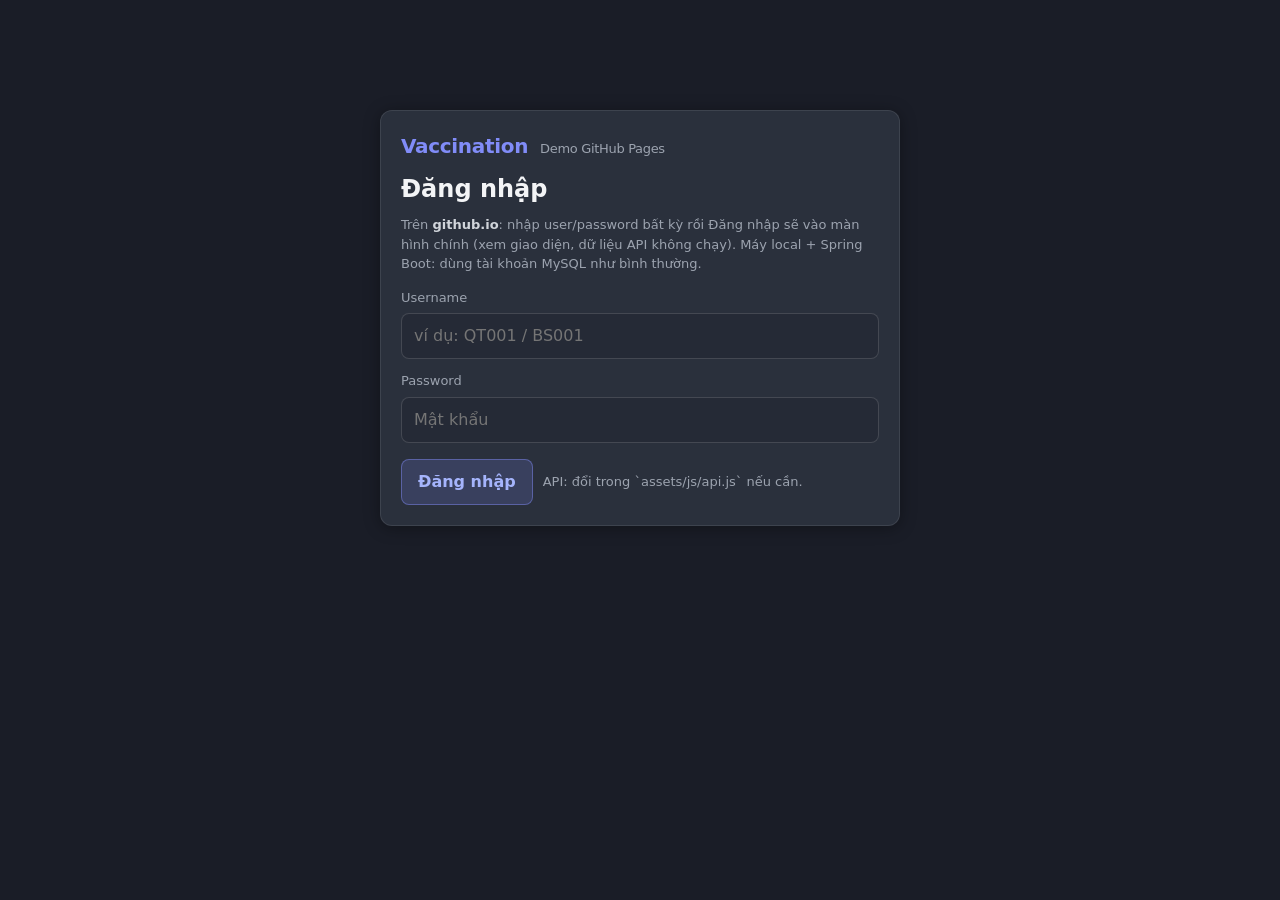
<file: docs/index.html>
<!doctype html>
<html lang="vi">
<head>
  <meta charset="utf-8">
  <meta name="viewport" content="width=device-width, initial-scale=1">
  <title>Vaccination</title>
  <script>
    (function () {
      try {
        var raw = localStorage.getItem("session");
        if (raw) {
          var s = JSON.parse(raw);
          if (s && s.success) {
            window.location.replace("dashboard.html");
            return;
          }
        }
      } catch (e) {}
      window.location.replace("login.html");
    })();
  </script>
</head>
<body>
  <p style="color:#9bb0d0;font-family:system-ui,sans-serif;padding:24px;background:#0b1220;margin:0;">Đang chuyển trang…</p>
</body>
</html>
</file>
<file: docs/assets/css/styles.css>
:root {
  /* Nền phẳng — không gradient để tránh vệt ngang / cắt màu */
  --bg: #1a1d27;
  --bg-elevated: #252a36;
  --panel: #2a303c;
  --border: rgba(255, 255, 255, 0.09);
  --border-strong: rgba(255, 255, 255, 0.14);
  --muted: #9ca3af;
  --text: #f3f4f6;
  --text-soft: #d1d5db;
  --accent: #818cf8;
  --accent-dim: rgba(129, 140, 248, 0.18);
  --accent-hover: #a5b4fc;
  --link: #93c5fd;
  --danger: #f87171;
  --danger-bg: rgba(248, 113, 113, 0.12);
  --notice-bg: rgba(129, 140, 248, 0.12);
  --notice-border: rgba(129, 140, 248, 0.35);
  --notice-text: #e0e7ff;
  --shadow: 0 2px 16px rgba(0, 0, 0, 0.35);
}

* {
  box-sizing: border-box;
}

html {
  background-color: var(--bg);
  min-height: 100%;
}

body {
  margin: 0;
  min-height: 100vh;
  min-height: 100dvh;
  font-family: system-ui, -apple-system, "Segoe UI", Roboto, "Helvetica Neue", Arial,
    sans-serif;
  background-color: var(--bg);
  color: var(--text);
  line-height: 1.5;
}

a {
  color: var(--link);
  text-decoration: none;
}
a:hover {
  text-decoration: underline;
  color: var(--accent-hover);
}

button,
input,
select,
textarea {
  font: inherit;
}

.container {
  max-width: 1120px;
  margin: 0 auto;
  padding: 20px;
  min-height: 100vh;
  min-height: 100dvh;
  display: flex;
  flex-direction: column;
}

.card {
  background: var(--panel);
  border: 1px solid var(--border);
  border-radius: 12px;
  padding: 20px;
  box-shadow: var(--shadow);
}

.topbar {
  display: flex;
  align-items: center;
  justify-content: space-between;
  gap: 14px;
  padding: 8px 4px 20px;
  border-bottom: 1px solid var(--border);
  margin-bottom: 8px;
  flex-shrink: 0;
  flex-wrap: wrap;
}

.topbar-actions {
  display: flex;
  align-items: center;
  gap: 12px;
  flex-wrap: wrap;
}

.role-pill {
  font-size: 0.6875rem;
  font-weight: 700;
  letter-spacing: 0.06em;
  text-transform: uppercase;
  color: var(--accent-hover);
  background: var(--accent-dim);
  border: 1px solid rgba(129, 140, 248, 0.35);
  padding: 6px 10px;
  border-radius: 999px;
  white-space: nowrap;
  max-width: 220px;
  overflow: hidden;
  text-overflow: ellipsis;
}

.header-user {
  color: var(--text-soft);
  font-weight: 600;
  font-size: 0.9375rem;
  padding: 6px 4px;
  border-radius: 6px;
  text-decoration: none !important;
  min-width: 2ch;
}

.header-user:hover {
  color: var(--accent-hover);
  background: rgba(255, 255, 255, 0.06);
}

.sidebar-role-banner {
  font-size: 0.8125rem;
  font-weight: 700;
  letter-spacing: 0.04em;
  text-transform: uppercase;
  color: var(--accent-hover);
  background: var(--accent-dim);
  border: 1px solid rgba(129, 140, 248, 0.35);
  padding: 10px 12px;
  border-radius: 8px;
  margin-bottom: 14px;
  line-height: 1.35;
}

.brand {
  display: flex;
  align-items: baseline;
  gap: 12px;
  font-weight: 700;
  letter-spacing: -0.02em;
}

.brand-accent {
  font-size: 1.25rem;
  color: var(--accent);
  font-weight: 800;
}

.badge {
  font-size: 0.8125rem;
  color: var(--muted);
  font-weight: 500;
}

.layout {
  display: flex;
  gap: 0;
  align-items: stretch;
  flex: 1;
  min-height: 0;
}

.sidebar {
  width: 248px;
  flex-shrink: 0;
  padding: 20px 20px 28px 0;
  border-right: 1px solid var(--border);
  margin-right: 20px;
  display: flex;
  flex-direction: column;
  background-color: transparent;
}

.sidebar .user {
  padding: 14px;
  border-radius: 10px;
  background: var(--bg-elevated);
  border: 1px solid var(--border);
  margin-bottom: 16px;
}

.sidebar .user > div:first-child {
  font-size: 0.75rem;
  text-transform: uppercase;
  letter-spacing: 0.06em;
  color: var(--muted);
  font-weight: 600;
}

.sidebar #roleLabel {
  color: var(--text-soft);
  font-size: 0.9rem;
  margin-top: 4px;
  display: block;
}

.sidebar .nav {
  display: flex;
  flex-direction: column;
  gap: 4px;
}

.nav a {
  padding: 10px 12px;
  border-radius: 8px;
  color: var(--muted);
  border: 1px solid transparent;
  font-size: 0.9375rem;
  transition: background 0.15s ease, color 0.15s ease, border-color 0.15s ease;
}

.nav a:hover {
  background: rgba(255, 255, 255, 0.06);
  color: var(--text);
  border-color: var(--border);
}

.nav a.active {
  background: var(--accent-dim);
  border-color: rgba(129, 140, 248, 0.4);
  color: var(--accent-hover);
  font-weight: 600;
}

.content {
  flex: 1;
  padding: 20px 0 32px;
  min-width: 0;
}

.content h2,
.content h3 {
  color: var(--text);
  font-weight: 700;
  letter-spacing: -0.02em;
}

.row {
  display: flex;
  gap: 12px;
  flex-wrap: wrap;
}

.field {
  display: flex;
  flex-direction: column;
  gap: 6px;
  margin-top: 12px;
}

.field label {
  color: var(--muted);
  font-size: 0.8125rem;
  font-weight: 500;
}

input,
select,
textarea {
  background: var(--bg-elevated);
  border: 1px solid var(--border-strong);
  border-radius: 8px;
  color: var(--text);
  padding: 10px 12px;
  outline: none;
}

input:focus,
select:focus,
textarea:focus {
  border-color: var(--accent);
  box-shadow: 0 0 0 3px var(--accent-dim);
}

.btn {
  border: 1px solid var(--border-strong);
  background: var(--bg-elevated);
  color: var(--text-soft);
  padding: 10px 16px;
  border-radius: 8px;
  cursor: pointer;
  font-weight: 500;
  transition: background 0.15s ease, border-color 0.15s ease, color 0.15s ease;
}

.btn:hover {
  background: rgba(255, 255, 255, 0.08);
  color: var(--text);
  border-color: var(--muted);
}

.btn.primary {
  border-color: rgba(129, 140, 248, 0.45);
  background: var(--accent-dim);
  color: var(--accent-hover);
  font-weight: 600;
}

.btn.primary:hover {
  background: rgba(129, 140, 248, 0.28);
  border-color: var(--accent);
  color: #eef2ff;
}

.btn.danger {
  border-color: rgba(248, 113, 113, 0.45);
  background: var(--danger-bg);
  color: #fecaca;
}

.btn.danger:hover {
  background: rgba(248, 113, 113, 0.2);
}

.hint {
  color: var(--muted);
  font-size: 0.8125rem;
}

.hint b {
  color: var(--text-soft);
  font-weight: 600;
}

table {
  width: 100%;
  border-collapse: collapse;
}

th,
td {
  text-align: left;
  padding: 10px 10px;
  border-bottom: 1px solid var(--border);
  font-size: 0.875rem;
}

th {
  color: var(--muted);
  font-weight: 600;
  font-size: 0.8125rem;
  text-transform: uppercase;
  letter-spacing: 0.04em;
}

.msg {
  padding: 14px 16px;
  border-radius: 10px;
  border: 1px solid var(--border);
  background: var(--bg-elevated);
  color: var(--text-soft);
  font-size: 0.875rem;
  line-height: 1.55;
}

.msg code {
  font-size: 0.8125rem;
  padding: 2px 6px;
  border-radius: 4px;
  background: var(--bg);
  border: 1px solid var(--border);
  color: var(--link);
}

.msg.error {
  border-color: rgba(248, 113, 113, 0.4);
  color: #fecaca;
  background: var(--danger-bg);
}

.msg.notice {
  border-color: var(--notice-border);
  background: var(--notice-bg);
  color: var(--notice-text);
}

.msg.notice code {
  color: var(--accent-hover);
  border-color: rgba(129, 140, 248, 0.3);
}
</file>
